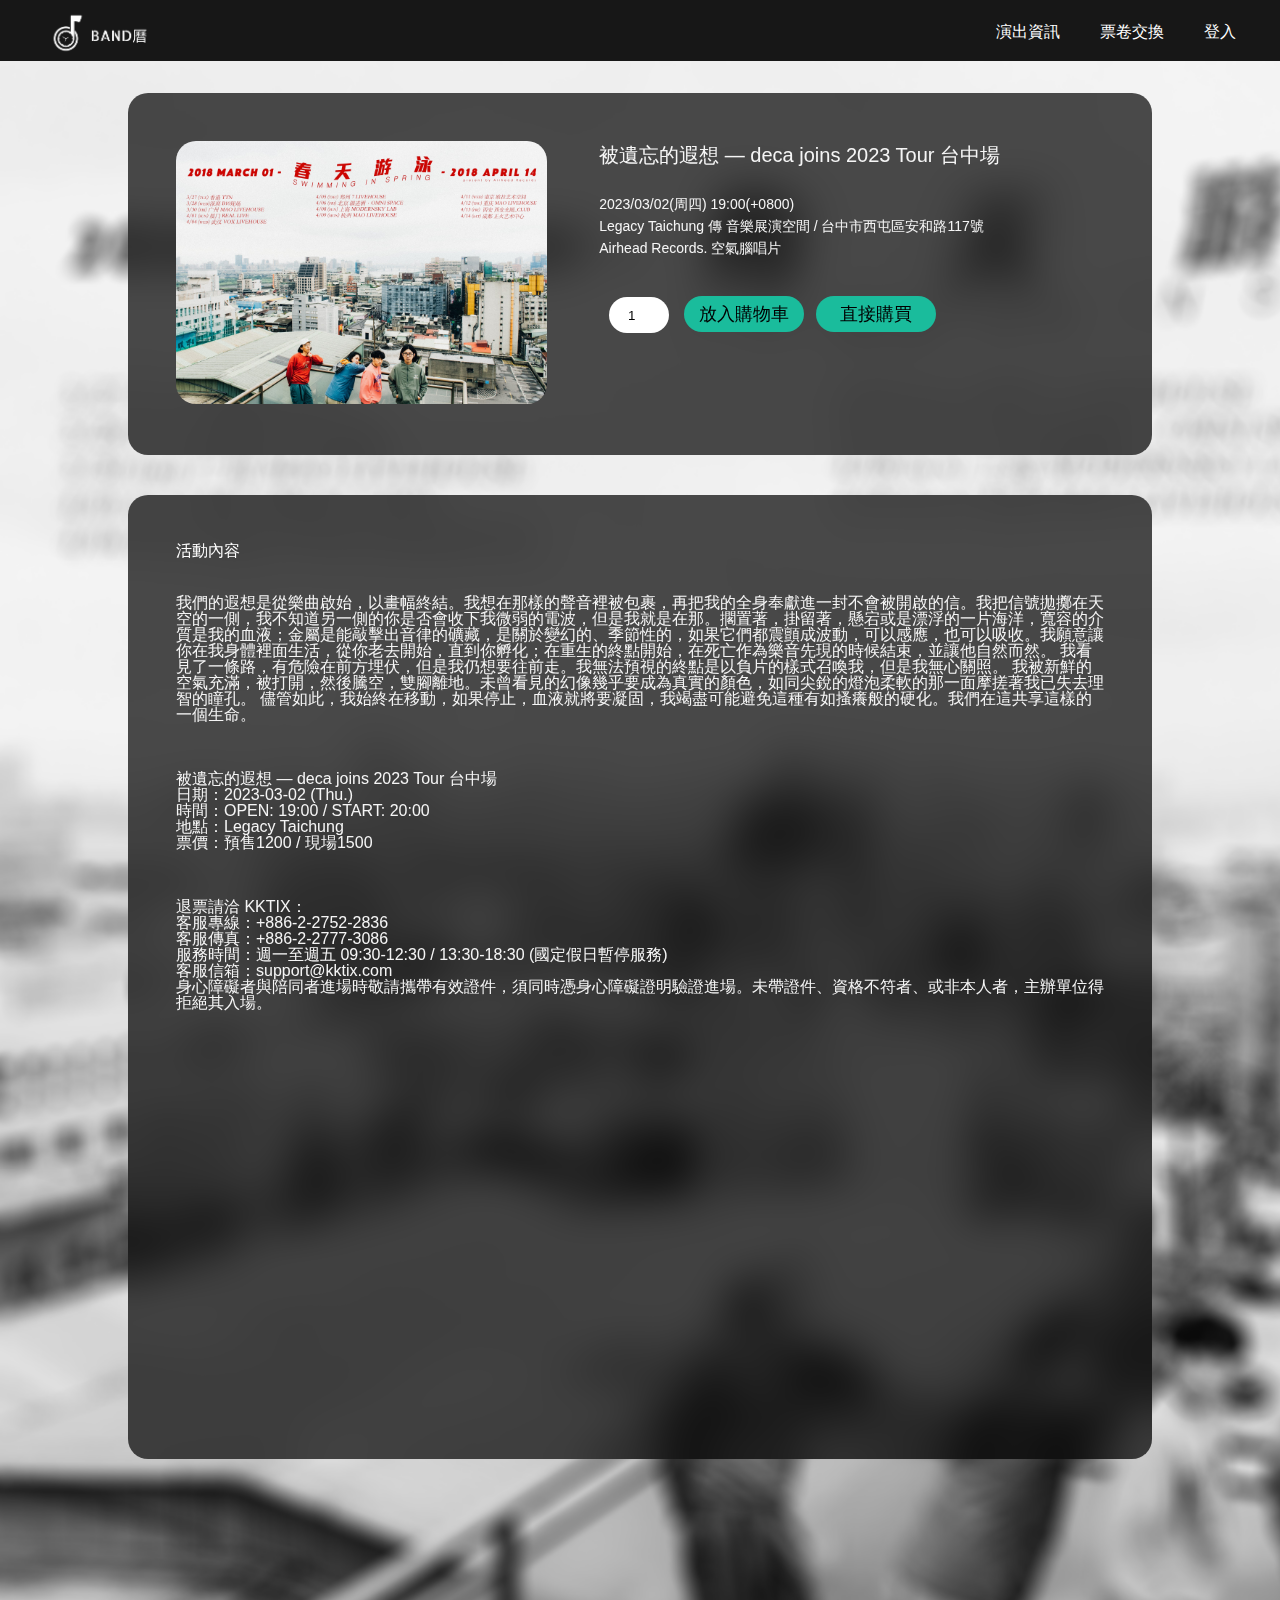
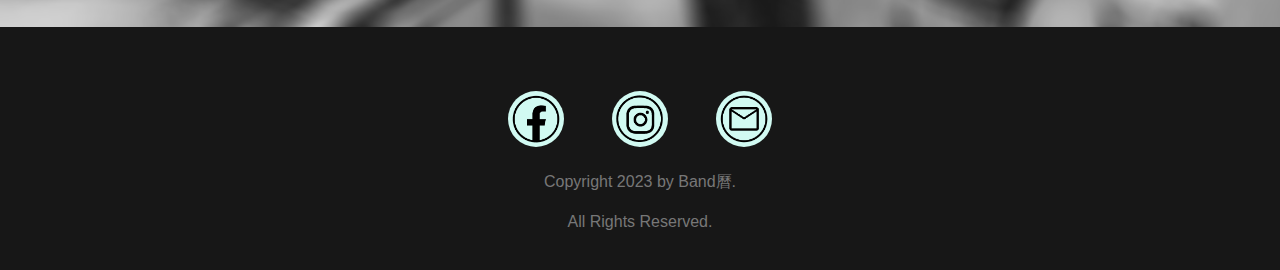
<file: buying.html>
<!DOCTYPE html>
<html lang="en">

<head>
    <meta charset="UTF-8">
    <meta name="viewport" content="width=device-width, initial-scale=1.0">
    <link rel="icon" type="image/png" href="./img/logo-small-03.png">
    <title>Band曆-購買頁面</title>
    <link rel="stylesheet" href="./css.css">
    <style>
        /* header */
        #logo {
            max-width: 100%;
            width: 200px;
            margin-top: 8px;

        }

        .navli {
            display: flex;
            margin-top: 24px;
            margin-right: 24px;

        }

        li a {
            padding: 20px;
            color: #fff;
            text-decoration: none;

        }

        .navli li a:hover {
            background-color: #AAFCEB;
            color: #171717;
        }



        .header {
            display: flex;
            justify-content: space-between;
            background-color: #171717;
        }

        .wrapper {
            margin: 0 auto;
            padding: 0 4%;

        }

        .toggle-line {
            width: 25px;
            height: 3px;
            background-color: white;
            margin-bottom: 5px;
        }

        .navbar-toggle {
            margin-top: 20px;
            margin-right: 20px;
            display: none;
            cursor: pointer;

        }

        .navbar-menu {
            display: none;
        }

        .navbar-menu.active {
            display: block;
        }



        .showimg>img {
            width: 100%;
            margin: 24px;
            border-radius: 20px;

        }


        .showcontainer {
            max-width: 80%;
            margin: auto;
            display: flex;
            background-color: rgba(0, 0, 0, 0.7);
            border-radius: 20px;
        }

        .showimg {
            flex: 2;
            padding: 24px;
        }

        .showcontent {
            flex: 3;
            padding: 24px;
            display: flex;
            flex-direction: column;
        }


        .button {
            padding: 24px;
            margin: 8px;
        }

        button {
            margin: 4px;
            height: 36px;
            font-size: 18px;
            width: 120px;
            background-color: #1ABC9C;
            border-radius: 20px;
            border-style: none;


        }

        button:hover {
            background-color: #171717;
            color: #1ABC9C;
        }

        input {
            width: 60px;
            height: 36px;
            margin: 6px;
            border-radius: 20px;
            border-style: none;
            text-align: center;
        }

        .showcontent>h3 {
            color: whitesmoke;
            padding: 24px;
            margin: 4px;
            font-size: 20px;
        }

        .showcontent>p {
            color: whitesmoke;
            padding-left: 24px;
            padding-right: 24px;
            margin: 4px;
            font-size: 14px;
        }

        .showdesc {
            background-color: rgba(0, 0, 0, 0.7);
            border-radius: 20px;
            width: 80%;
            margin: auto;
            margin-top: 40px;
        }

        .desc>p {
            color: whitesmoke;
            padding: 24px;
            font-weight: 200;

        }

        .desc>h4 {
            color: white;
            padding: 24px 0 12px 24px;
            font-size: 16px;
        }

        .desc {
            padding: 24px;
        }

        .icon {
            width: 56px;
            background-color: #d1faf2;
            border-radius: 100px;
            margin: 24px;
        }

        .social {
            display: flex;
            justify-content: center;
        }

        .rights>p {
            text-align: center;
            color: #777;
            margin-bottom: 24px;

        }

        .footer {
            margin-top: 40px;
            margin-bottom: 40px;
            background-color: #171717;
        }

        .map {
            width: 100%;
            display: flex;
            justify-content: center;
            margin-bottom: 24px;
        }

        .showbg{
            background-image: url(./img/001-b拷貝.png);
            background-size: cover;
        }

        .showcontainer , .showdesc {
            backdrop-filter:blur(20px);
        }



        @media (max-width:768px) {
            .navli {
                display: none;
            }

            .navbar-toggle {
                display: block;
                background-color: #171717;

            }

            .navbar-menu {
                background-color: #171717;
                margin: 20px;
            }

            .navbar-menu li {
                margin: 8px;

            }

            .navbar-menu li :hover {
                color: #1ABC9C;
            }



            .navbar-toggle.active .toggle-line:nth-child(1) {
                transform: rotate(45deg) translate(5px, 5px);
            }

            .navbar-toggle.active .toggle-line:nth-child(2) {
                opacity: 0;
            }

            .navbar-toggle.active .toggle-line:nth-child(3) {
                transform: rotate(-45deg) translate(5px, -5px);
            }

            .showcontainer {
                width: 80%;
                margin: auto;
                margin-top: 24px;
                display: flex;
                flex-direction: column;
                justify-content: center;
                align-items: center;
            }

            .showimg>img {
                width: 80%;
                border-radius: 20px;

            }

            .showimg {
                flex: 1;
                display: flex;
                justify-content: center;
                text-align: center;

            }

            .showcontent {
                flex: 2;
            }

            .button {
                padding: 24px;
                margin: 4px;
            }

            input {
                width: 50px;
                height: 36px;
            }

            button {
                width: 100px;
                font-size: 16px;
            }

        }
    </style>
</head>

<body>

    <div class="header">
        <h1><a href="./index.html"><img src="./img/logo-02.png" alt="Logo" id="logo"></a></h1>
        <div class="nav">
            <ul class="navli">
                <li><a href="./ticket.html">演出資訊</a></li>
                <li><a href="./exchange.html">票卷交換</a></li>
                <li><a href="#">登入</a></li>
            </ul>
            <div class="navbar-toggle">
                <div class="toggle-line"></div>
                <div class="toggle-line"></div>
                <div class="toggle-line"></div>
            </div>
            <ul class="navbar-menu">
                <li><a href="./ticket.html">演出資訊</a></li>
                <li><a href="./exchange.html">票卷交換</a></li>
                <li><a href="#">登入</a></li>
            </ul>
        </div>
    </div>

    <div class="showbg">
        <br>
        <br>
        <div class="showcontainer">
            <div class="showimg">
                <img src="./img/001.jpg">
            </div>
            <div class="showcontent">
                <h3>被遺忘的遐想 — deca joins 2023 Tour 台中場</h3>
                <p>2023/03/02(周四) 19:00(+0800)</p>
                <p>Legacy Taichung 傳 音樂展演空間 / 台中市西屯區安和路117號</p>
                <p>Airhead Records. 空氣腦唱片</p>
                <div class="button">
                    <input type="number" value="1">
                    <button>放入購物車</button>
                    <button>直接購買</button>
                </div>
            </div>
        </div>
        <div class="showdesc">
            <div class="desc">
                <h4>活動內容</h4>
                <p>
                    我們的遐想是從樂曲啟始，以畫幅終結。我想在那樣的聲音裡被包裹，再把我的全身奉獻進一封不會被開啟的信。我把信號拋擲在天空的一側，我不知道另一側的你是否會收下我微弱的電波，但是我就是在那。擱置著，掛留著，懸宕或是漂浮的一片海洋，寬容的介質是我的血液；金屬是能敲擊出音律的礦藏，是關於變幻的、季節性的，如果它們都震顫成波動，可以感應，也可以吸收。我願意讓你在我身體裡面生活，從你老去開始，直到你孵化；在重生的終點開始，在死亡作為樂音先現的時候結束，並讓他自然而然。
                    我看見了一條路，有危險在前方埋伏，但是我仍想要往前走。我無法預視的終點是以負片的樣式召喚我，但是我無心關照。
                    我被新鮮的空氣充滿，被打開，然後騰空，雙腳離地。未曾看見的幻像幾乎要成為真實的顏色，如同尖銳的燈泡柔軟的那一面摩搓著我已失去理智的瞳孔。
                    儘管如此，我始終在移動，如果停止，血液就將要凝固，我竭盡可能避免這種有如搔癢般的硬化。我們在這共享這樣的一個生命。
                </p>
                <p>
                    被遺忘的遐想 — deca joins 2023 Tour 台中場<br>
                    日期：2023-03-02 (Thu.)<br>
                    時間：OPEN: 19:00 / START: 20:00<br>
                    地點：Legacy Taichung<br>
                    票價：預售1200 / 現場1500
                </p>
                <p>
                    退票請洽 KKTIX：<br>
                    客服專線：+886-2-2752-2836<br>
                    客服傳真：+886-2-2777-3086<br>
                    服務時間：週一至週五 09:30-12:30 / 13:30-18:30 (國定假日暫停服務)<br>
                    客服信箱：support@kktix.com<br>
                    身心障礙者與陪同者進場時敬請攜帶有效證件，須同時憑身心障礙證明驗證進場。未帶證件、資格不符者、或非本人者，主辦單位得拒絕其入場。
                </p>
            </div>
            <div class="map">
                <iframe
                    src="https://www.google.com/maps/embed?pb=!1m18!1m12!1m3!1d3639.8621907966285!2d120.62099361498944!3d24.176565384380947!2m3!1f0!2f0!3f0!3m2!1i1024!2i768!4f13.1!3m3!1m2!1s0x34691601d2657983%3A0x5d5193db5f6f405a!2zTGVnYWN5IFRhaWNodW5nIOWCsyDpn7PmqILlsZXmvJTnqbrplpM!5e0!3m2!1szh-TW!2stw!4v1687527970838!5m2!1szh-TW!2stw"
                    width="800" height="400" style="border:0;" allowfullscreen="" loading="lazy"
                    referrerpolicy="no-referrer-when-downgrade"></iframe>
            </div>
        </div>
        <br><br><br><br><br><br><br><br>
        <br>
    </div>

    <div class="footer">
        <div class="contact">
            <ul class="social">
                <li class="FB"><img class="icon" src="./img/icon/icon-fb.png"></li>
                <li class="IG"><img class="icon" src="./img/icon/icon-ig-03.png"></li>
                <li class="EMail"><img class="icon" src="./img/icon/icon-email.png"></li>
            </ul>
            <div class="rights">
                <p>Copyright 2023 by Band曆.</p>
                <p>All Rights Reserved.</p>
            </div>
        </div>
    </div>



    <script>
        // 切換漢堡選單的狀態

        document.querySelector('.navbar-toggle').addEventListener('click', function () {
            this.classList.toggle('active');
            document.querySelector('.navbar-menu').classList.toggle('active');
        });

    </script>

</body>

</html>
</file>
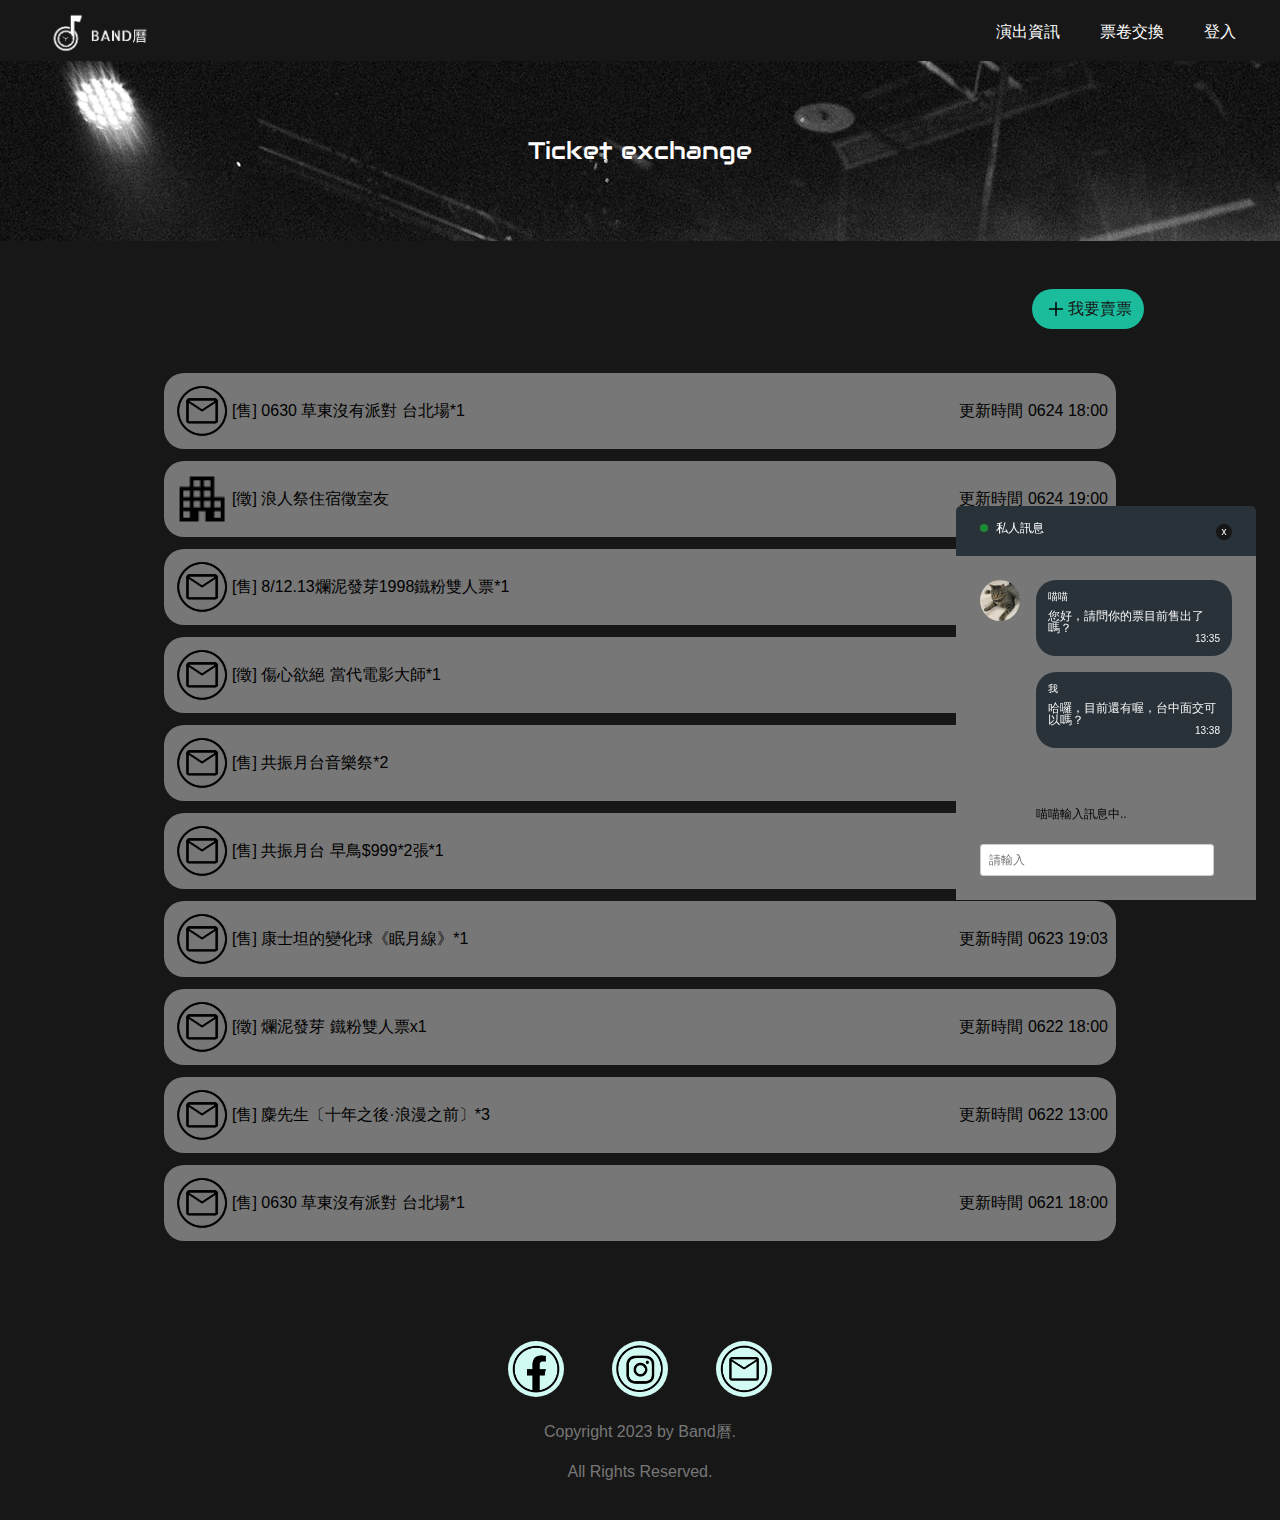
<file: exchange.html>
<!DOCTYPE html>
<html lang="en">

<head>
    <meta charset="UTF-8">
    <meta name="viewport" content="width=device-width, initial-scale=1.0">
    <link rel="icon" type="image/png" href="./img/logo-small-03.png">
    <title>Band曆-票卷交換</title>
    <link rel="stylesheet" href="./css.css">
    <link rel="stylesheet" href="./css.css">
    <link rel="preconnect" href="https://fonts.googleapis.com">
    <link rel="preconnect" href="https://fonts.gstatic.com" crossorigin>
    <link href="https://fonts.googleapis.com/css2?family=Audiowide&family=Black+Ops+One&family=Rubik+Iso&display=swap"
        rel="stylesheet">
    <style>
        /* header */
        #logo {
            max-width: 100%;
            width: 200px;
            margin-top: 8px;

        }

        .navli {
            display: flex;
            margin-top: 24px;
            margin-right: 24px;

        }

        li a {
            padding: 20px;
            color: #fff;
            text-decoration: none;

        }

        .navli li a:hover {
            background-color: #AAFCEB;
            color: #171717;
        }



        .header {
            display: flex;
            justify-content: space-between;
            background-color: #171717;
        }

        .wrapper {
            margin: 0 auto;
            padding: 0 4%;

        }

        .toggle-line {
            width: 25px;
            height: 3px;
            background-color: white;
            margin-bottom: 5px;
        }

        .navbar-toggle {
            margin-top: 20px;
            margin-right: 20px;
            display: none;
            cursor: pointer;

        }

        .navbar-menu {
            display: none;
        }

        .navbar-menu.active {
            display: block;
        }

        .footer {
            margin-top: 40px;
            margin-bottom: 40px;

        }

        .icon {
            width: 56px;
            background-color: #d1faf2;
            border-radius: 100px;
            margin: 24px;
        }

        .social {
            display: flex;
            justify-content: center;
        }

        .rights>p {
            text-align: center;
            color: #777;
            margin-bottom: 24px;
        }


        .item {
            background-color: #777;
            display: flex;
            align-items: center;
            border-radius: 20px;
            margin: 12px;
            padding: 8px 8px;
        }

        .iticon {
            width: 60px;
        }

        .container {
            width: 80%;
            margin: auto;
            padding: 24px;
        }

        .tag {
            width: 80%;
            margin: auto;
            display: flex;
            flex-direction: row-reverse;
            padding: 8px;

        }

        .buy {
            background-color: #1ABC9C;
            color: #171717;
            padding: 8px 12px;
            border-radius: 20px;
        }

        p {
            margin-left: auto;
        }

        .buy{
            display: flex;
            align-items: center;  
        }

        .add {
            width: 24px;
            height: 24px;
        }


        .headshot {
            border: 0;
            display: block;
            height: auto;
            max-width: 100%;
        }

        input {
            border: 0;
            color: inherit;
            font-family: inherit;
            font-size: 100%;
            line-height: normal;
            margin: 0;
        }

        /* .clearfix {
            *zoom 1;
        } */

        /* For IE 6/7 */
        .clearfix:before,
        .clearfix:after {
            content: "";
            display: table;
        }

        .clearfix:after {
            clear: both;
        }

        /* ---------- LIVE-CHAT ---------- */

        #live-chat {
            bottom: 0;
            font-size: 12px;
            right: 24px;
            position: fixed;
            width: 300px;
        }

        #live-chat header {
            background: #293239;
            border-radius: 5px 5px 0 0;
            color: #fff;
            cursor: pointer;
            padding: 16px 24px;
        }

        #live-chat h4:before {
            background: #1a8a34;
            border-radius: 50%;
            content: "";
            display: inline-block;
            height: 8px;
            margin: 0 8px 0 0;
            width: 8px;
        }

        #live-chat h4 {
            font-size: 12px;
        }

        #live-chat h5 {
            font-size: 10px;
            font-weight: 500;
            margin-bottom: 8px;
            color: #fff;
        }

        #live-chat form {
            padding: 24px;
        }

        #live-chat input[type="text"] {
            border: 1px solid #ccc;
            border-radius: 3px;
            padding: 8px;
            outline: none;
            width: 234px;
        }

        .chat-message-counter {
            background: #e62727;
            border: 1px solid #fff;
            border-radius: 50%;
            display: none;
            font-size: 12px;
            font-weight: bold;
            height: 28px;
            left: 0;
            line-height: 28px;
            margin: -15px 0 0 -15px;
            position: absolute;
            text-align: center;
            top: 0;
            width: 28px;
        }

        .chat-close {
            background: #171717;
            border-radius: 50%;
            color: #fff;
            display: block;
            float: right;
            font-size: 10px;
            height: 16px;
            line-height: 16px;
            margin: 2px 0 0 0;
            text-align: center;
            text-decoration: none;
            width: 16px;
        }

        .chat {
            background: #777;
        }

        .chat-history {
            height: 252px;
            padding: 8px 24px;
            overflow-y: scroll;
        }

        .chat-message {
            margin: 16px 0;
            color: whitesmoke;
        }

        .chat-message img {
            border-radius: 50%;
            float: left;
        }

        .chat-message-content {
            margin-left: 56px;
            background-color: #293239;
            padding: 12px;
            border-radius: 20px;
        }

        .chat-time {
            float: right;
            font-size: 10px;
        }

        .chat-feedback {
            margin: 0 0 0 80px;
        }

        .item:hover {
            background-color: #AAFCEB;
        }

        .headpic {
            height: 180px;
            width: 100%;
            object-fit: cover;
            margin-bottom: 40px;
            background-image: url(./img/006.jpg);
            display: flex;
            justify-content: center;
            align-items: center;
        }

        .headpic> h2 {
            font-size: 24px;
            font-family: 'Audiowide', cursive;
            color: white;



        }







        @media (max-width:768px) {
            .navli {
                display: none;
            }

            .navbar-toggle {
                display: block;
                background-color: #171717;

            }

            .navbar-menu {
                background-color: #171717;
                margin: 20px;
            }

            .navbar-menu li {
                margin: 8px;

            }

            .navbar-menu li :hover {
                color: #1ABC9C;
            }



            .navbar-toggle.active .toggle-line:nth-child(1) {
                transform: rotate(45deg) translate(5px, 5px);
            }

            .navbar-toggle.active .toggle-line:nth-child(2) {
                opacity: 0;
            }

            .navbar-toggle.active .toggle-line:nth-child(3) {
                transform: rotate(-45deg) translate(5px, -5px);
            }
        }
    </style>
</head>

<body>
    <div class="header">
        <h1><a href="./index.html"><img src="./img/logo-02.png" alt="Logo" id="logo"></a></h1>
        <div class="nav">
            <ul class="navli">
                <li><a href="./ticket.html">演出資訊</a></li>
                <li><a href="#">票卷交換</a></li>
                <li><a href="#">登入</a></li>
            </ul>
            <div class="navbar-toggle">
                <div class="toggle-line"></div>
                <div class="toggle-line"></div>
                <div class="toggle-line"></div>
            </div>
            <ul class="navbar-menu">
                <li><a href="./ticket.html">演出資訊</a></li>
                <li><a href="#">票卷交換</a></li>
                <li><a href="#">登入</a></li>
            </ul>
        </div>
    </div>

    <div class="headpic">
        <h2>Ticket exchange</h2>
    </div>

    <div class="tag">
        <div class="buy">
            <img src="./img/icon/add_FILL0_wght400_GRAD0_opsz48.png" class="add">
            <p class="addp">我要賣票</p>
        </div>
    </div>
    <div class="container">
        <div class="item">
            <img src="./img/icon/icon-email.png" class="iticon">
            <div class="content">
                <h3>[售] 0630 草東沒有派對 台北場*1</h3>
            </div>
            <p>更新時間 0624 18:00</p>
        </div>
        <div class="item">
            <img src="./img/icon/apartment_FILL0_wght400_GRAD0_opsz48.png" class="iticon">
            <div class="content">
                <h3>[徵] 浪人祭住宿徵室友</h3>
            </div>
            <p>更新時間 0624 19:00</p>
        </div>
        <div class="item">
            <img src="./img/icon/icon-email.png" class="iticon">
            <div class="content">
                <h3>[售] 8/12.13爛泥發芽1998鐵粉雙人票*1</h3>
            </div>
            <p>更新時間 0624 15:40</p>
        </div>
        <div class="item">
            <img src="./img/icon/icon-email.png" class="iticon">
            <div class="content">
                <h3>[徵] 傷心欲絕 當代電影大師*1</h3>
            </div>
            <p>更新時間 0624 11:32</p>
        </div>
        <div class="item">
            <img src="./img/icon/icon-email.png" class="iticon">
            <div class="content">
                <h3>[售] 共振月台音樂祭*2</h3>
            </div>
            <p>更新時間 0624 10:20</p>
        </div>
        <div class="item">
            <img src="./img/icon/icon-email.png" class="iticon">
            <div class="content">
                <h3>[售] 共振月台 早鳥$999*2張*1</h3>
            </div>
            <p>更新時間 0623 23:00</p>
        </div>
        <div class="item">
            <img src="./img/icon/icon-email.png" class="iticon">
            <div class="content">
                <h3>[售] 康士坦的變化球《眠月線》*1</h3>
            </div>
            <p>更新時間 0623 19:03</p>

        </div>
        <div class="item">
            <img src="./img/icon/icon-email.png" class="iticon">
            <div class="content">
                <h3>[徵] 爛泥發芽 鐵粉雙人票x1</h3>
            </div>
            <p>更新時間 0622 18:00</p>

        </div>
        <div class="item">
            <img src="./img/icon/icon-email.png" class="iticon">
            <div class="content">
                <h3>[售] 麋先生〔十年之後·浪漫之前〕*3</h3>
            </div>
            <p>更新時間 0622 13:00</p>

        </div>
        <div class="item">
            <img src="./img/icon/icon-email.png" class="iticon">
            <div class="content">
                <h3>[售] 0630 草東沒有派對 台北場*1</h3>
            </div>
            <p>更新時間 0621 18:00</p>

        </div>



    </div>

    <div id="live-chat">

        <header class="clearfix">

            <a href="#" class="chat-close">x</a>

            <h4>私人訊息</h4>

            <span class="chat-message-counter">3</span>

        </header>

        <div class="chat">

            <div class="chat-history">

                <div class="chat-message clearfix">

                    <img src="./img/chahca.png" alt="" width="40" height="40" class="headshot">

                    <div class="chat-message-content clearfix">

                        
                        <h5>喵喵</h5>   
                        <p>您好，請問你的票目前售出了嗎？</p>
                        <span class="chat-time">13:35</span>
                        
                    </div> <!-- end chat-message-content -->

                </div> <!-- end chat-message -->


                <div class="chat-message clearfix">

                    <div class="chat-message-content clearfix">

                        
                        <h5>我</h5>
                        
                        <p>哈囉，目前還有喔，台中面交可以嗎？</p>
                        <span class="chat-time">13:38</span>

                    </div> <!-- end chat-message-content -->

                </div> <!-- end chat-message -->


            </div> <!-- end chat-history -->

            <p class="chat-feedback">喵喵輸入訊息中..</p>

            <form action="#" method="post">

                <fieldset>

                    <input type="text" placeholder="請輸入" autofocus>
                    <input type="hidden">

                </fieldset>

            </form>

        </div> <!-- end chat -->

    </div> <!-- end live-chat -->

    <div class="footer">
        <div class="contact">
            <ul class="social">
                <li class="FB"><img class="icon" src="./img/icon/icon-fb.png"></li>
                <li class="IG"><img class="icon" src="./img/icon/icon-ig-03.png"></li>
                <li class="EMail"><img class="icon" src="./img/icon/icon-email.png"></li>
            </ul>
            <div class="rights">
                <p>Copyright 2023 by Band曆.</p>
                <p>All Rights Reserved.</p>
            </div>
        </div>

    </div>
    
    
    <script src="https://ajax.googleapis.com/ajax/libs/jquery/2.0.2/jquery.min.js"></script>

    <script>

        // 切換漢堡選單的狀態

        document.querySelector('.navbar-toggle').addEventListener('click', function () {
            this.classList.toggle('active');
            document.querySelector('.navbar-menu').classList.toggle('active');
        });

        (function () {

            $('#live-chat header').on('click', function () {

                $('.chat').slideToggle(300, 'swing');
                $('.chat-message-counter').fadeToggle(300, 'swing');

            });

            $('.chat-close').on('click', function (e) {

                e.preventDefault();
                $('#live-chat').fadeOut(300);

            });

        })();


    </script>


</body>

</html>
</file>
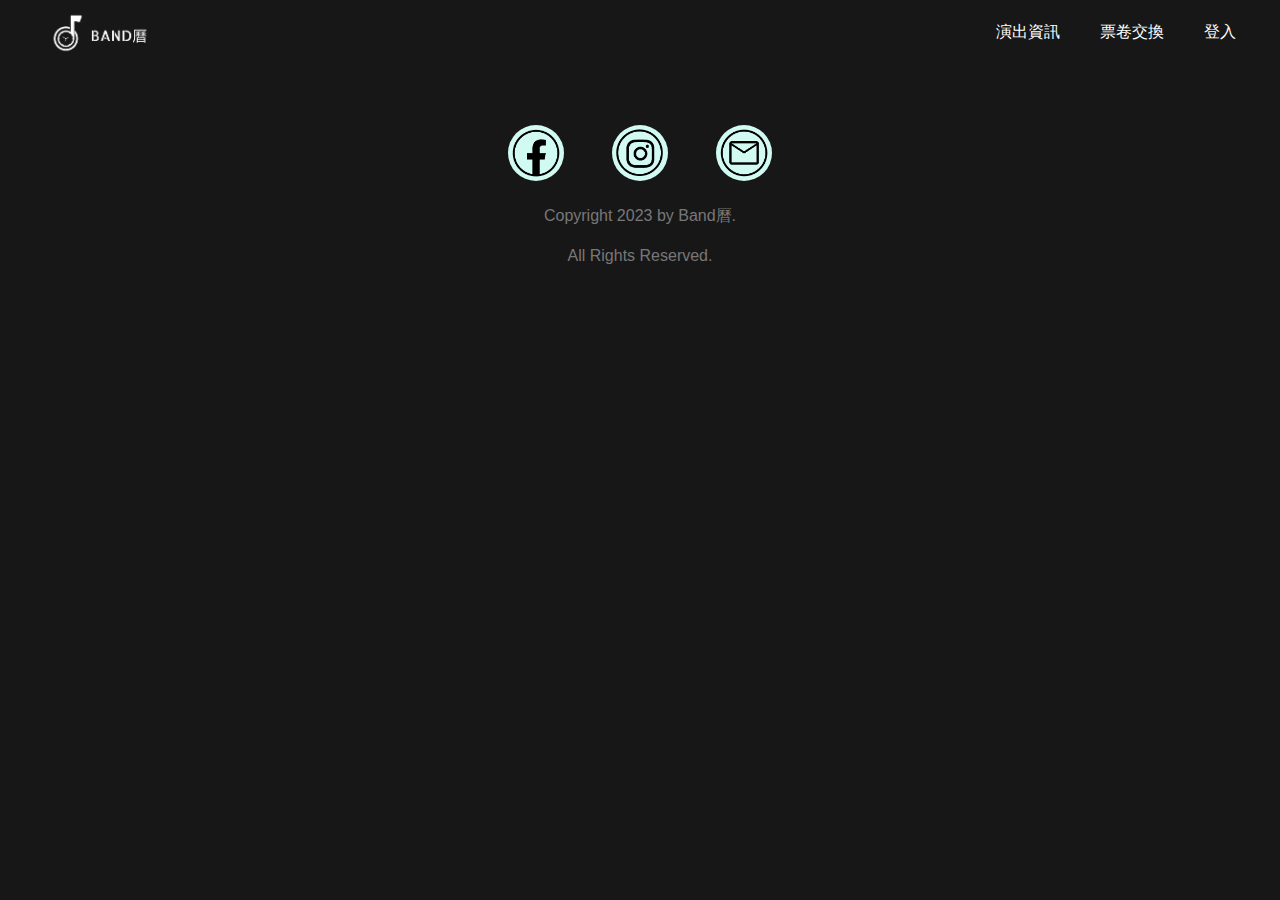
<file: login.html>
<!DOCTYPE html>
<html lang="en">
<head>
    <meta charset="UTF-8">
    <meta name="viewport" content="width=device-width, initial-scale=1.0">
    <title>Login&Signup</title>
    <link rel="icon" type="image/png" href="./img/logo-small-03.png">
    <link rel="stylesheet" href="./css.css">
    <link rel="preconnect" href="https://fonts.googleapis.com">
    <link rel="preconnect" href="https://fonts.gstatic.com" crossorigin>
    <link href="https://fonts.googleapis.com/css2?family=Audiowide&family=Black+Ops+One&family=Rubik+Iso&display=swap"
        rel="stylesheet">

    <style>
        /* header */
        #logo {
            max-width: 100%;
            width: 200px;
            margin-top: 8px;

        }

        .navli {
            display: flex;
            margin-top: 24px;
            margin-right: 24px;

        }

        li a {
            padding: 20px;
            color: #fff;
            text-decoration: none;

        }

        .navli li a:hover {
            background-color: #AAFCEB;
            color: #171717;
        }



        .header {
            display: flex;
            justify-content: space-between;
            background-color: #171717;
        }

        .wrapper {
            margin: 0 auto;
            padding: 0 4%;

        }

        .toggle-line {
            width: 25px;
            height: 3px;
            background-color: white;
            margin-bottom: 5px;
        }

        .navbar-toggle {
            margin-top: 20px;
            margin-right: 20px;
            display: none;
            cursor: pointer;

        }

        .navbar-menu {
            display: none;
        }

        .navbar-menu.active {
            display: block;
        }

        .footer {
            margin-top: 40px;
            margin-bottom: 40px;

        }

        .icon {
            width: 56px;
            background-color: #d1faf2;
            border-radius: 100px;
            margin: 24px;
        }

        .social {
            display: flex;
            justify-content: center;
        }

        .rights>p {
            text-align: center;
            color: #777;
            margin-bottom: 24px;
        }


        @media (max-width:768px) {
            .navli {
                display: none;
            }

            .navbar-toggle {
                display: block;
                background-color: #171717;

            }

            .navbar-menu {
                background-color: #171717;
                margin: 20px;
            }

            .navbar-menu li {
                margin: 8px;

            }

            .navbar-menu li :hover {
                color: #1ABC9C;
            }



            .navbar-toggle.active .toggle-line:nth-child(1) {
                transform: rotate(45deg) translate(5px, 5px);
            }

            .navbar-toggle.active .toggle-line:nth-child(2) {
                opacity: 0;
            }

            .navbar-toggle.active .toggle-line:nth-child(3) {
                transform: rotate(-45deg) translate(5px, -5px);
            }

        }

    </style>
</head>
<body>

    <div class="header">
        <h1><a href="#"><img src="./img/logo-02.png" alt="Logo" id="logo"></a></h1>
        <div class="nav">
            <ul class="navli">
                <li><a href="./ticket.html">演出資訊</a></li>
                <li><a href="./exchange.html">票卷交換</a></li>
                <li><a href="#">登入</a></li>
            </ul>
            <div class="navbar-toggle">
                <div class="toggle-line"></div>
                <div class="toggle-line"></div>
                <div class="toggle-line"></div>
            </div>
            <ul class="navbar-menu">
                <li><a href="./ticket.html">演出資訊</a></li>
                <li><a href="./exchange.html">票卷交換</a></li>
                <li><a href="#">登入</a></li>
            </ul>
        </div>
    </div>


    <div class="footer">
        <div class="contact">
            <ul class="social">
                <li class="FB"><img class="icon" src="./img/icon/icon-fb.png"></li>
                <li class="IG"><img class="icon" src="./img/icon/icon-ig-03.png"></li>
                <li class="EMail"><img class="icon" src="./img/icon/icon-email.png"></li>
            </ul>
            <div class="rights">
                <p>Copyright 2023 by Band曆.</p>
                <p>All Rights Reserved.</p>
            </div>
        </div>

    </div>

    <script>
        // 切換漢堡選單的狀態

        document.querySelector('.navbar-toggle').addEventListener('click', function () {
            this.classList.toggle('active');
            document.querySelector('.navbar-menu').classList.toggle('active');
        });
    </script>
    
</body>
</html>
</file>
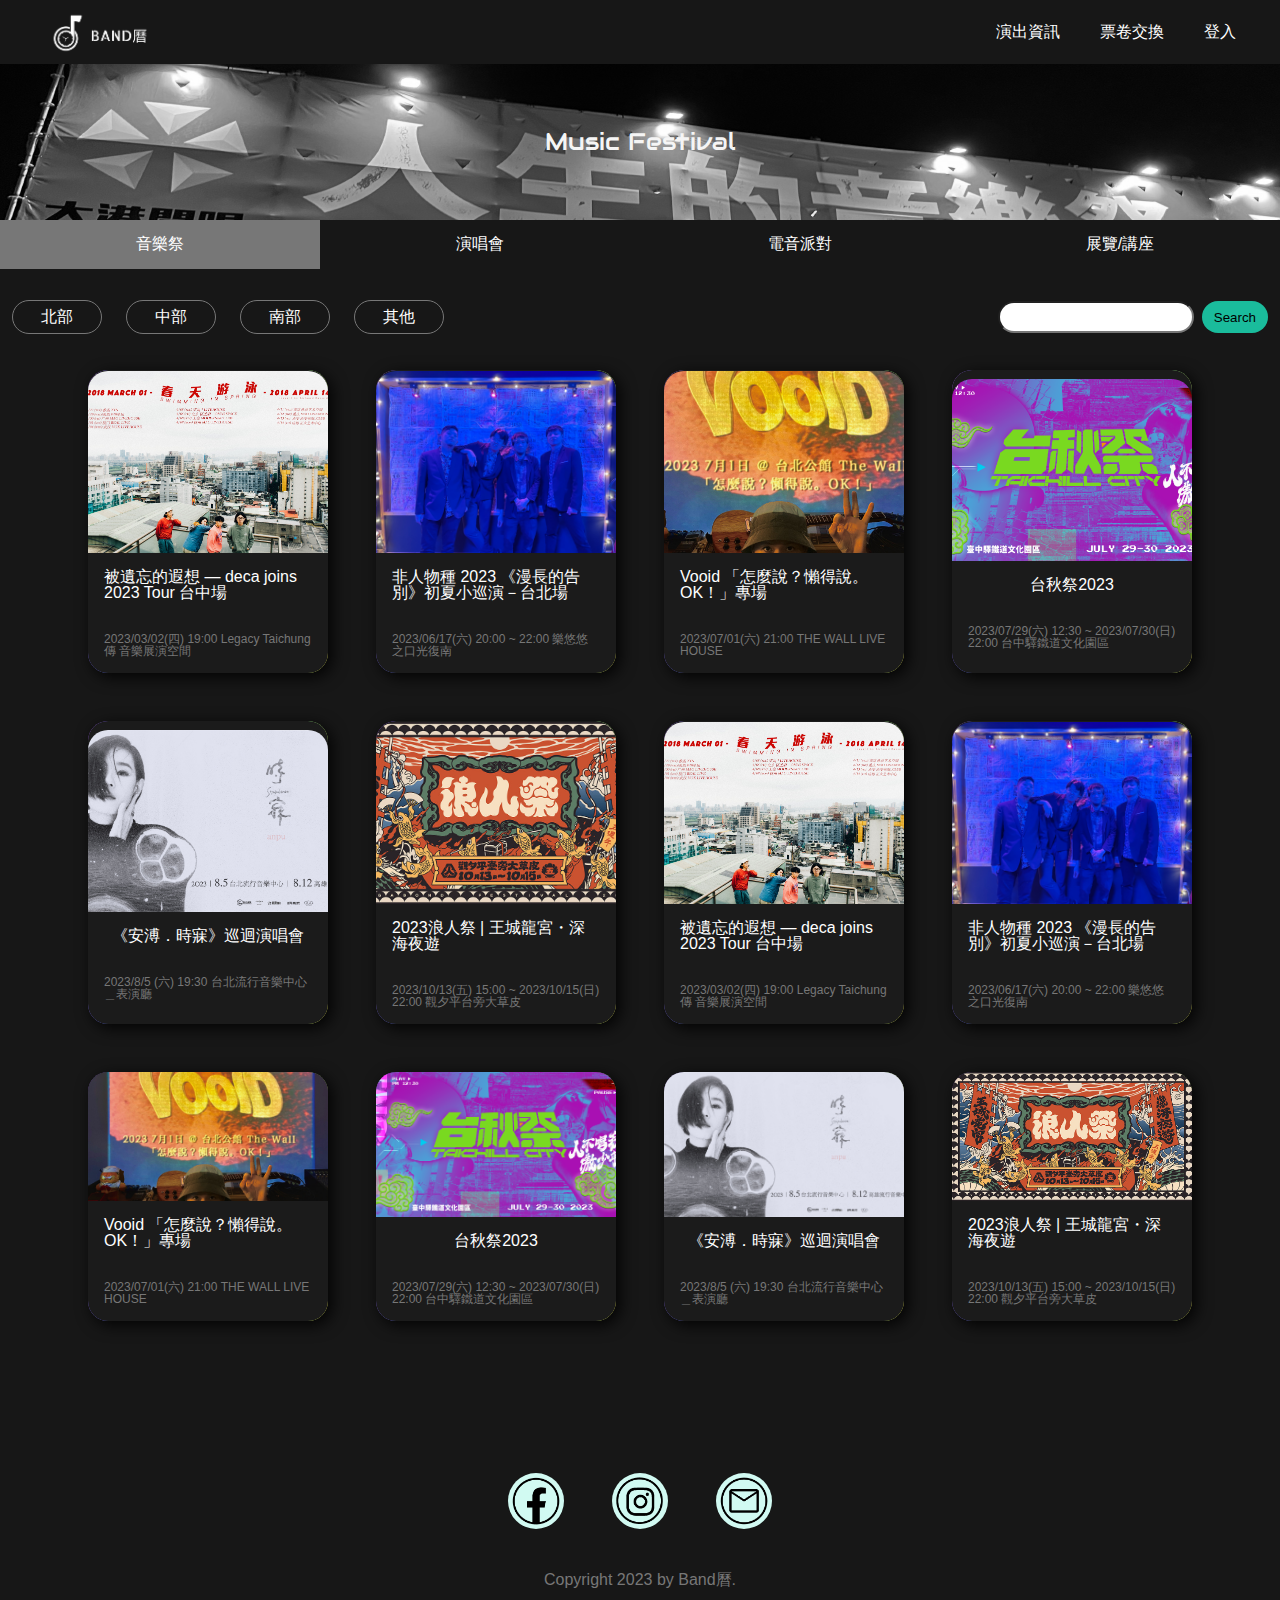
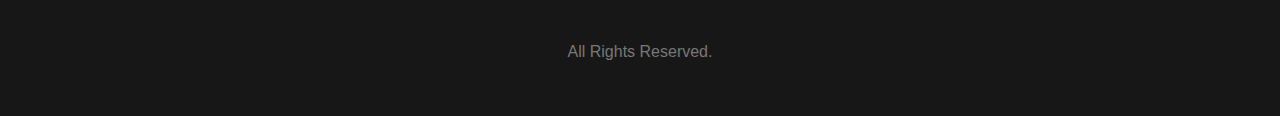
<file: ticket.html>
<!DOCTYPE html>
<html lang="en">

<head>
    <meta charset="UTF-8">
    <meta http-equiv="X-UA-Compatible" content="IE=edge">
    <meta name="viewport" content="width=device-width, initial-scale=1.0">
    <title>Band曆-演出資訊</title>
    <link rel="icon" type="image/png" href="./img/logo-small-03.png">
    <link rel="stylesheet" href="./css.css">
    <link rel="preconnect" href="https://fonts.googleapis.com">
    <link rel="preconnect" href="https://fonts.gstatic.com" crossorigin>
    <link href="https://fonts.googleapis.com/css2?family=Audiowide&family=Black+Ops+One&family=Rubik+Iso&display=swap"
        rel="stylesheet">
    <style>
        .card {
            margin: auto;
            display: flex;
            justify-content: space-between;
            flex-wrap: wrap;
            width: 90%;
        }


        .item {
            width: 240px;
            /* padding-inline: 36px; */
            color: #fff;
            position: relative;
            display: flex;
            flex-direction: column;
            justify-content: center;
            align-items: center;
            margin: 24px;
        }

        .item::after {
            content: '';
            position: absolute;
            background: #1b1b1b;
            inset: 0;
            z-index: -1;
            border-radius: 20px;
        }

        .item::before {
            content: '';
            position: absolute;
            box-shadow: 4px 4px 16px rgba(0, 0, 0, 0.9);
            inset: -1px 0 -1px 0;
            background: linear-gradient(95deg, #a45def, #1985f8, #42ffc3, #f6f04d);
            z-index: -2;
            border-radius: 20px;

        }

        .item,
        .item::before {
            transition: 0.3s ease-in-out;
        }

        .item:hover::before {
            filter: blur(5px);
            inset: -5px;
        }

        .item::before,
        .item::after {
            content: '';
            position: absolute;
            top: 0;
            left: 0;
            width: 100%;
            height: 100%;
            border-radius: 20px;
        }

        .itemjpg>img {
            width: 100%;
            height: 100%;
            object-fit: cover;
            border-radius: 20px 20px 0px 0px;
        }

        .itemjpg {
            width: 240px;
            height: 60%;
            border-radius: 20px 20px 0px 0px;

        }

        .date {
            font-size: 12px;
            color: #777;
        }

        p,
        h3 {
            padding: 1rem;
            color: white;
        }

        /* header */
        #logo {
            max-width: 100%;
            width: 200px;
            margin-top: 8px;

        }

        .navli {
            display: flex;
            margin-top: 24px;
            margin-right: 24px;

        }

        li a {
            padding: 20px;
            color: #fff;
            text-decoration: none;

        }

        .navli li a:hover {
            background-color: #AAFCEB;
            color: #171717;
        }



        .header {
            display: flex;
            justify-content: space-between;
            background-color: #171717;
        }

        .wrapper {
            margin: 0 auto;
            padding: 0 4%;

        }

        .toggle-line {
            width: 25px;
            height: 3px;
            background-color: white;
            margin-bottom: 5px;
        }

        .navbar-toggle {
            margin-top: 20px;
            margin-right: 20px;
            display: none;
            cursor: pointer;

        }

        .navbar-menu {
            display: none;
        }

        .navbar-menu.active {
            display: block;
        }



        @media (max-width:768px) {
            .navli {
                display: none;
            }

            .navbar-toggle {
                display: block;
                background-color: #171717;

            }

            .navbar-menu {
                background-color: #171717;
                margin: 20px;
            }

            .navbar-menu li {
                margin: 8px;

            }

            .navbar-menu li :hover {
                color: #1ABC9C;
            }



            .navbar-toggle.active .toggle-line:nth-child(1) {
                transform: rotate(45deg) translate(5px, 5px);
            }

            .navbar-toggle.active .toggle-line:nth-child(2) {
                opacity: 0;
            }

            .navbar-toggle.active .toggle-line:nth-child(3) {
                transform: rotate(-45deg) translate(5px, -5px);
            }

            .tag-li {
                font-size: 12px;
            }

            .tag-search {
                display: flex;
                flex-direction: column;
            }

            .search-bar {
                padding-top: 12px;

            }

            .item {
                width: 350px;
                margin: auto;
                margin-top: 48px;
            }

            .itemjpg {
                width: 100%;
                height: 200px;
            }

            .itemjpg>img {
                width: 100%;
                height: 200px;
            }

        }

        /* tab */

        .tab {
            margin-bottom: 80px;
        }

        .tablink {
            background-color: #171717;
            color: white;
            float: left;
            border: none;
            outline: none;
            cursor: pointer;
            padding: 14px 16px;
            font-size: 16px;
            width: 25%;
        }

        h1 {
            font-size: 40px;
        }

        /* Change background color of buttons on hover */
        .tablink:hover {
            background-color: #777;
        }

        /* Set default styles for tab content */
        .tabcontent {
            color: #171717;
            font-size: large;
            display: none;
            padding: 50px;
            text-align: center;
        }

        /* Style each tab content individually */
        #Festival {
            background-image: url(./img/01-01.png);
        }

        #concert {
            background-image: url(./img/EA12400B-8A12-4983-80E9-3D7AFFC72035_1_105_c.png);
        }

        #electronic {
            background-image: url(./img/A78B75AE-B686-404C-B0D0-1BEB5E7589C0_1_105_c.png);
        }

        #exhibition {
            background-image: url(./img/38C8DEAE-5D5E-4BD4-8220-E8D0CD0B83A6_1_105_c.png);
        }

        /* tag */

        .tag-ul {
            display: flex;
        }

        .tag-li {
            color: #fff;
            margin-right: 24px;
            border: 1px solid #777;
            padding: 8px;
            border-radius: 20px;
        }

        .tag-li :hover {
            color: #1ABC9C;

        }

        .tag-search {
            display: flex;
            justify-content: space-between;
            margin: 12px;
            align-items: center;
        }


        input {
            border-radius: 20px;
            margin-right: 8px;
            width: 70%;
            height: 32px;
            padding: 4px 12px;
        }

        .search-bar {
            display: flex;
            justify-content: flex-end;
        }

        .tabp {
            color: whitesmoke;
            width: 300px;
            margin: auto;
            font-size: 24px;
            font-family: 'Audiowide', cursive;
        }


        .footer {
            margin-top: 40px;
            margin-bottom: 40px;

        }

        .icon {
            width: 56px;
            background-color: #d1faf2;
            border-radius: 100px;
            margin: 24px;
        }

        .social {
            display: flex;
            justify-content: center;
        }

        .rights>p {
            text-align: center;
            color: #777;
            margin-bottom: 24px;
        }

        .Search {
            background-color: #1ABC9C;
            border-radius: 20px;
            border-style: none;
            padding: 4px 12px;

        }

        a {
            text-decoration: none;
            color: white;

        }
    </style>

</head>

<body>

    <div class="header">
        <h1><a href="./index.html"><img src="./img/logo-02.png" alt="Logo" id="logo"></a></h1>
        <div class="nav">
            <ul class="navli">
                <li><a href="./ticket.html">演出資訊</a></li>
                <li><a href="./exchange.html">票卷交換</a></li>
                <li><a href="#">登入</a></li>
            </ul>
            <div class="navbar-toggle">
                <div class="toggle-line"></div>
                <div class="toggle-line"></div>
                <div class="toggle-line"></div>
            </div>
            <ul class="navbar-menu">
                <li><a href="./ticket.html">演出資訊</a></li>
                <li><a href="./exchange.html">票卷交換</a></li>
                <li><a href="#">登入</a></li>
            </ul>
        </div>
    </div>

    <div class="tab">
        <div id="Festival" class="tabcontent">
            <p class="tabp">Music Festival</p>
        </div>
        <div id="concert" class="tabcontent">
            <p class="tabp">Concert</p>
        </div>
        <div id="electronic" class="tabcontent">
            <p class="tabp">Electronic</p>
        </div>
        <div id="exhibition" class="tabcontent">
            <p class="tabp">Exhibition</p>
        </div>
        <a><button class="tablink" onclick="openCity('Festival', this, '#777')" id="defaultOpen">音樂祭</button></a>
        <a><button class="tablink" onclick="openCity('concert', this, '#777')">演唱會</button></a>
        <a><button class="tablink" onclick="openCity('electronic', this, '#777')">電音派對</button></a>
        <a><button class="tablink" onclick="openCity('exhibition', this, '#777')">展覽/講座</button></a>
    </div>

    <div class="tag-search">
        <div class="tag">
            <ul class="tag-ul">
                <li class="tag-li"><a>北部</a></li>
                <li class="tag-li"><a>中部</a></li>
                <li class="tag-li"><a>南部</a></li>
                <li class="tag-li"><a>其他</a></li>
            </ul>
        </div>
        <div class="search-bar">
            <input type="text" placeholder="">
            <button type="submit" class="Search">Search</button>
        </div>
    </div>

    <div class="container">
        <div class="card">
            <div class="item">
                <div class="itemjpg"><img src="./img/001.jpg"></div>
                <h3><a href="./buying.html">被遺忘的遐想 — deca joins 2023 Tour 台中場</a></h3>
                <p class="date">2023/03/02(四) 19:00 Legacy Taichung 傳 音樂展演空間</p>
            </div>
            <div class="item">
                <div class="itemjpg"><img src="./img/非人.jpg"></div>
                <h3>非人物種 2023 《漫長的告別》初夏小巡演－台北場</h3>
                <p class="date">2023/06/17(六) 20:00 ~ 22:00 樂悠悠之口光復南</p>
            </div>
            <div class="item">
                <div class="itemjpg"><img src="./img/vooid專場banner_large.jpg"></div>
                <h3>Vooid 「怎麼說？懶得說。OK！」專場</h3>
                <p class="date">2023/07/01(六) 21:00 THE WALL LIVE HOUSE</p>
            </div>
            <div class="item">
                <div class="itemjpg"><img src="./img/台秋祭KKTIX-W1200H630_large.png"></div>
                <h3>台秋祭2023</h3>
                <p class="date">2023/07/29(六) 12:30 ~ 2023/07/30(日) 22:00 台中驛鐵道文化園區</p>
            </div>
            <div class="item">
                <div class="itemjpg"><img src="./img/安.jpg"></div>
                <h3>《安溥．時寐》巡迴演唱會</h3>
                <p class="date">2023/8/5 (六) 19:30 台北流行音樂中心＿表演廳</p>
            </div>
            <div class="item">
                <div class="itemjpg"><img src="./img/KK_Vega23_940_495_large.jpg"></div>
                <h3>2023浪人祭 | 王城龍宮・深海夜遊</h3>
                <p class="date">2023/10/13(五) 15:00 ~ 2023/10/15(日) 22:00 觀夕平台旁大草皮</p>
            </div>
            <div class="item">
                <div class="itemjpg"><img src="./img/001.jpg"></div>
                <h3>被遺忘的遐想 — deca joins 2023 Tour 台中場</h3>
                <p class="date">2023/03/02(四) 19:00 Legacy Taichung 傳 音樂展演空間</p>
            </div>
            <div class="item">
                <div class="itemjpg"><img src="./img/非人.jpg"></div>
                <h3>非人物種 2023 《漫長的告別》初夏小巡演－台北場</h3>
                <p class="date">2023/06/17(六) 20:00 ~ 22:00 樂悠悠之口光復南</p>
            </div>
            <div class="item">
                <div class="itemjpg"><img src="./img/vooid專場banner_large.jpg"></div>
                <h3>Vooid 「怎麼說？懶得說。OK！」專場 </h3>
                <p class="date">2023/07/01(六) 21:00 THE WALL LIVE HOUSE</p>
            </div>
            <div class="item">
                <div class="itemjpg"><img src="./img/台秋祭KKTIX-W1200H630_large.png"></div>
                <h3>台秋祭2023</h3>
                <p class="date">2023/07/29(六) 12:30 ~ 2023/07/30(日) 22:00 台中驛鐵道文化園區</p>
            </div>
            <div class="item">
                <div class="itemjpg"><img src="./img/安.jpg"></div>
                <h3>《安溥．時寐》巡迴演唱會</h3>
                <p class="date">2023/8/5 (六) 19:30 台北流行音樂中心＿表演廳</p>
            </div>
            <div class="item">
                <div class="itemjpg"><img src="./img/KK_Vega23_940_495_large.jpg"></div>
                <h3>2023浪人祭 | 王城龍宮・深海夜遊</h3>
                <p class="date">2023/10/13(五) 15:00 ~ 2023/10/15(日) 22:00 觀夕平台旁大草皮</p>
            </div>
        </div>
    </div>
    <br>
    <br>
    <br>
    <br>


    <div class="footer">
        <div class="contact">
            <ul class="social">
                <li class="FB"><img class="icon" src="./img/icon/icon-fb.png"></li>
                <li class="IG"><img class="icon" src="./img/icon/icon-ig-03.png"></li>
                <li class="EMail"><img class="icon" src="./img/icon/icon-email.png"></li>
            </ul>
            <div class="rights">
                <p>Copyright 2023 by Band曆.</p>
                <p>All Rights Reserved.</p>
            </div>
        </div>

    </div>


    <script>

        // 切換漢堡選單的狀態

        document.querySelector('.navbar-toggle').addEventListener('click', function () {
            this.classList.toggle('active');
            document.querySelector('.navbar-menu').classList.toggle('active');
        });

        // tab
        function openCity(cityName, elmnt, color) {
            // Hide all elements with class="tabcontent" by default */
            var i, tabcontent, tablinks;
            tabcontent = document.getElementsByClassName("tabcontent");
            for (i = 0; i < tabcontent.length; i++) {
                tabcontent[i].style.display = "none";
            }

            // Remove the background color of all tablinks/buttons
            tablinks = document.getElementsByClassName("tablink");
            for (i = 0; i < tablinks.length; i++) {
                tablinks[i].style.backgroundColor = "";
            }

            // Show the specific tab content
            document.getElementById(cityName).style.display = "block";

            // Add the specific color to the button used to open the tab content
            elmnt.style.backgroundColor = color;
        }

        // Get the element with id="defaultOpen" and click on it
        document.getElementById("defaultOpen").click();
    </script>
</body>

</html>
</file>
<file: css.css>
/* http://meyerweb.com/eric/tools/css/reset/ 
   v2.0 | 20110126
   License: none (public domain)
*/

html, body, div, span, applet, object, iframe,
h1, h2, h3, h4, h5, h6, p, blockquote, pre,
a, abbr, acronym, address, big, cite, code,
del, dfn, em, img, ins, kbd, q, s, samp,
small, strike, strong, sub, sup, tt, var,
b, u, i, center,
dl, dt, dd, ol, ul, li,
fieldset, form, label, legend,
table, caption, tbody, tfoot, thead, tr, th, td,
article, aside, canvas, details, embed, 
figure, figcaption, footer, header, hgroup, 
menu, nav, output, ruby, section, summary,
time, mark, audio, video {
	margin: 0;
	padding: 0;
	border: 0;
	font-size: 100%;
	font: inherit;
	vertical-align: baseline;
}
/* HTML5 display-role reset for older browsers */
article, aside, details, figcaption, figure, 
footer, header, hgroup, menu, nav, section {
	display: block;
}
body {
	line-height: 1;
}
ol, ul {
	list-style: none;
}
blockquote, q {
	quotes: none;
}
blockquote:before, blockquote:after,
q:before, q:after {
	content: '';
	content: none;
}
table {
	border-collapse: collapse;
	border-spacing: 0;
}


* {box-sizing:border-box}

/* Slideshow container */
.slideshow-container {
  max-width: 100%;
  position: relative;
  margin: auto;
}

/* Hide the images by default */
.mySlides {
  display: none;
}

/* Next & previous buttons */
.prev, .next {
  cursor: pointer;
  position: absolute;
  top: 50%;
  width: auto;
  margin-top: -22px;
  padding: 16px;
  color: white;
  font-weight: bold;
  font-size: 18px;
  transition: 0.6s ease;
  border-radius: 0 3px 3px 0;
  user-select: none;
}

/* Position the "next button" to the right */
.next {
  right: 0;
  border-radius: 3px 0 0 3px;
}

/* On hover, add a black background color with a little bit see-through */
.prev:hover, .next:hover {
  background-color: rgba(0,0,0,0.8);
}

/* Caption text */
.text {
  color: #f2f2f2;
  font-size: 15px;
  padding: 8px 12px;
  position: absolute;
  bottom: 8px;
  width: 100%;
  text-align: center;
}

/* Number text (1/3 etc) */
.numbertext {
  color: #f2f2f2;
  font-size: 12px;
  padding: 8px 12px;
  position: absolute;
  top: 0;
}

/* The dots/bullets/indicators */
.dot {
  cursor: pointer;
  height: 8px;
  width: 8px;
  margin: 0 2px;
  background-color: #bbb;
  border-radius: 50%;
  display: inline-block;
  transition: background-color 0.6s ease;
}

.active, .dot:hover {
  background-color: #717171;
}

/* Fading animation */
.fade {
  animation-name: fade;
  animation-duration: 1.5s;
}

@keyframes fade {
  from {opacity: .4} 
  to {opacity: 1}
}

/* calendar */
* {box-sizing: border-box;}
ul {list-style-type: none;}
body {font-family: Verdana, sans-serif;
background-color: #171717;}

.month {
  padding: 70px 25px;
  width: 100%;
  height: 10%;
  text-align: center;
}

.month ul {
  margin: 0;
  padding: 0;
}

.month ul li {
  color: white;
  font-size: 20px;
  text-transform: uppercase;
  letter-spacing: 3px;
}

.prev1 {
    float: left;
    padding-top: 10px;
  }
  
.next1 {
    float: right;
    padding-top: 10px;
  }
  
  

.weekdays {
  margin: 0;
  padding: 10px 0;
  background-color: #171717;
}

.weekdays li {
  display: inline-block;
  width: 13.6%;
  color: white;
  text-align: center;
}

.days {
  padding: 10px 0;
  background: #eee;
  margin: 0;
}

.days li {
  list-style-type: none;
  display: inline-block;
  width: 13.6%;
  text-align: center;
  margin-bottom: 20px;
  font-size:12px;
  color: #777;
}

.days li .active {
  padding: 5px;
  background: #1abc9c;
  color: white;
  border-radius: 4px;
}

/* Add media queries for smaller screens */
@media screen and (max-width:720px) {
  .weekdays li, .days li {width: 13.1%;}
}

@media screen and (max-width: 420px) {
  .weekdays li, .days li {width: 12.5%;}
  .days li .active {padding: 2px;}
}

@media screen and (max-width: 290px) {
  .weekdays li, .days li {width: 12.2%;}
}
</file>
